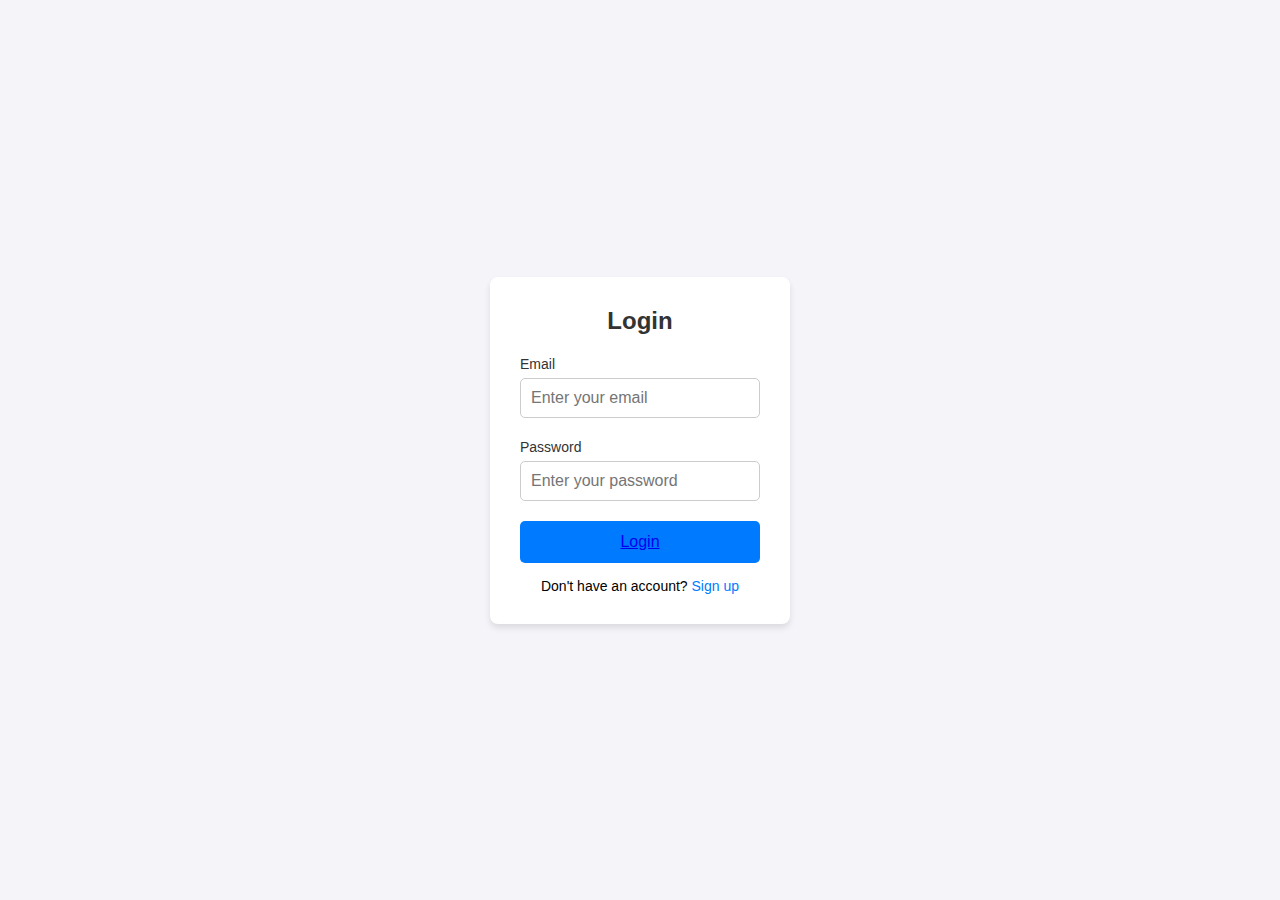
<file: login.html>
<!DOCTYPE html>
<html lang="en">
<head>
  <meta charset="UTF-8">
  <meta name="viewport" content="width=device-width, initial-scale=1.0">
  <title>Login Page</title>
  <style>
    /* General reset and body styling */
    * {
      margin: 0;
      padding: 0;
      box-sizing: border-box;
    }

    body {
      font-family: Arial, sans-serif;
      background-color: #f4f4f9;
      display: flex;
      justify-content: center;
      align-items: center;
      height: 100vh;
    }

    /* Login container */
    .login-container {
      display: flex;
      justify-content: center;
      align-items: center;
      height: 100%;
    }

    /* Login box styling */
    .login-box {
      background-color: #fff;
      padding: 30px;
      border-radius: 8px;
      box-shadow: 0 4px 6px rgba(0, 0, 0, 0.1);
      width: 300px;
      text-align: center;
    }

    /* Heading */
    h2 {
      margin-bottom: 20px;
      font-size: 24px;
      color: #333;
    }

    /* Input group styling */
    .input-group {
      margin-bottom: 20px;
      text-align: left;
    }

    .input-group label {
      font-size: 14px;
      color: #333;
    }

    .input-group input {
      width: 100%;
      padding: 10px;
      margin-top: 5px;
      border: 1px solid #ccc;
      border-radius: 5px;
      font-size: 16px;
    }

    /* Button styling */
    .btn {
      width: 100%;
      padding: 12px;
      background-color: #007BFF;
      color: white;
      border: none;
      border-radius: 5px;
      font-size: 16px;
      cursor: pointer;
    }

    .btn:hover {
      background-color: #0056b3;
    }

    /* Sign-up link */
    .signup-link {
      margin-top: 15px;
    }

    .signup-link p {
      font-size: 14px;
    }

    .signup-link a {
      color: #007BFF;
      text-decoration: none;
    }

    .signup-link a:hover {
      text-decoration: underline;
    }
  </style>
</head>
<body>
  <div class="login-container">
    <div class="login-box">
      <h2>Login</h2>
      <form action="#" method="post">
        <div class="input-group">
          <label for="email">Email</label>
          <input type="email" id="email" name="email" placeholder="Enter your email" required>
        </div>
        <div class="input-group">
          <label for="password">Password</label>
          <input type="password" id="password" name="password" placeholder="Enter your password" required>
        </div>
        <button type="submit" class="btn"><a href="index.html">Login</a></button>
        <div class="signup-link">
          <p>Don't have an account? <a href="#">Sign up</a></p>
        </div>
      </form>
    </div>
  </div>
</body>
</html>
</file>
